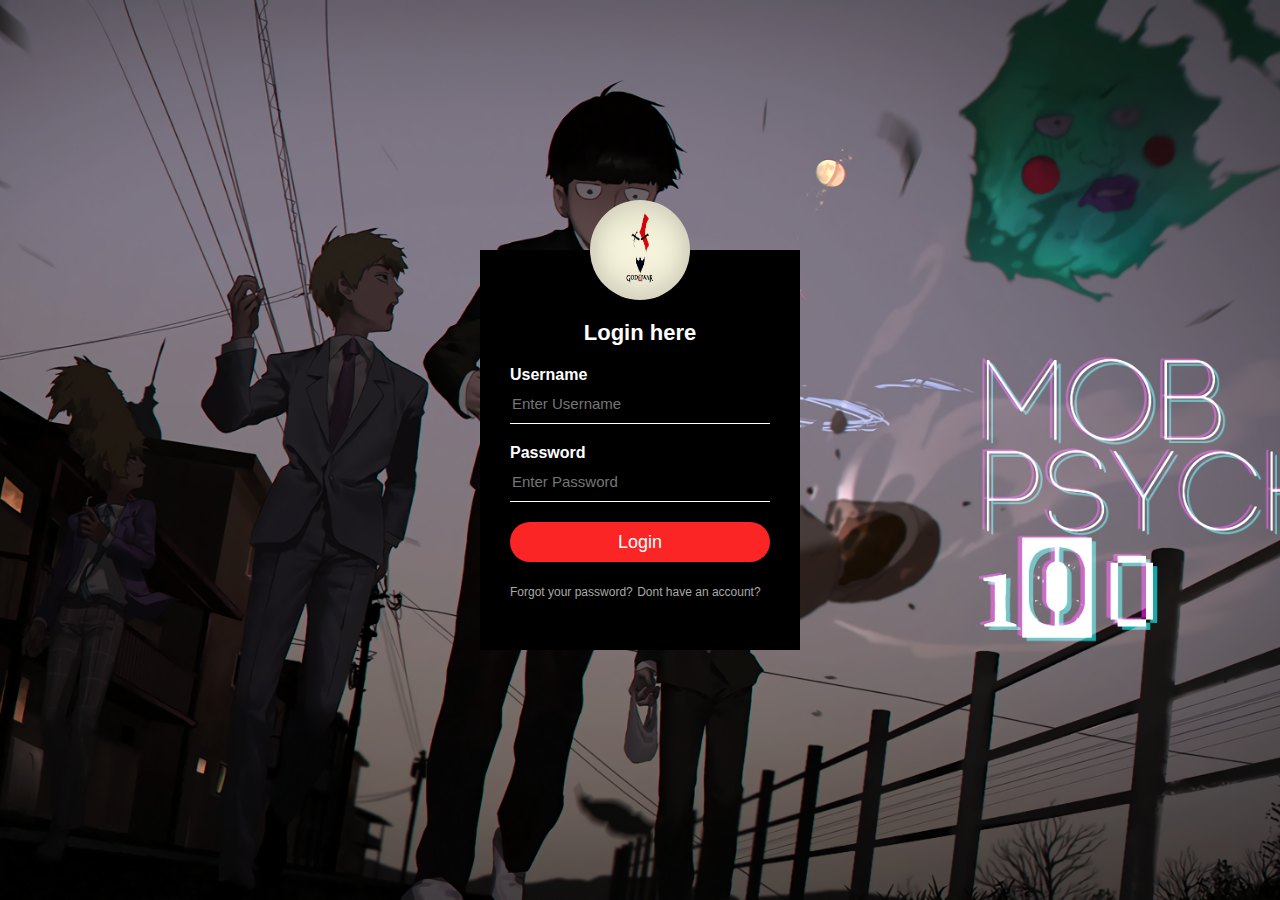
<file: Index.html>
<html>
    <head>
        <title>Login page </title>
        <link rel="stylesheet" type="text/css" href="style.css">
    </head>
    <body>
        <div class ="login">
            <img src="img.jpg" class="avatar">
            <h1>Login here</h1>
            <form>
                <p>Username</p>
                <input type="text" name="" placeholder="Enter Username">
                <p>Password</p>
                <input type="password" name="" placeholder="Enter Password">
                <input type="submit" name="" value="Login">
                <a href="a">Forgot your password?</a>
                <a href="a">Dont have an account?</a>
            </form>
        </div>
    </body>
</html>
</file>
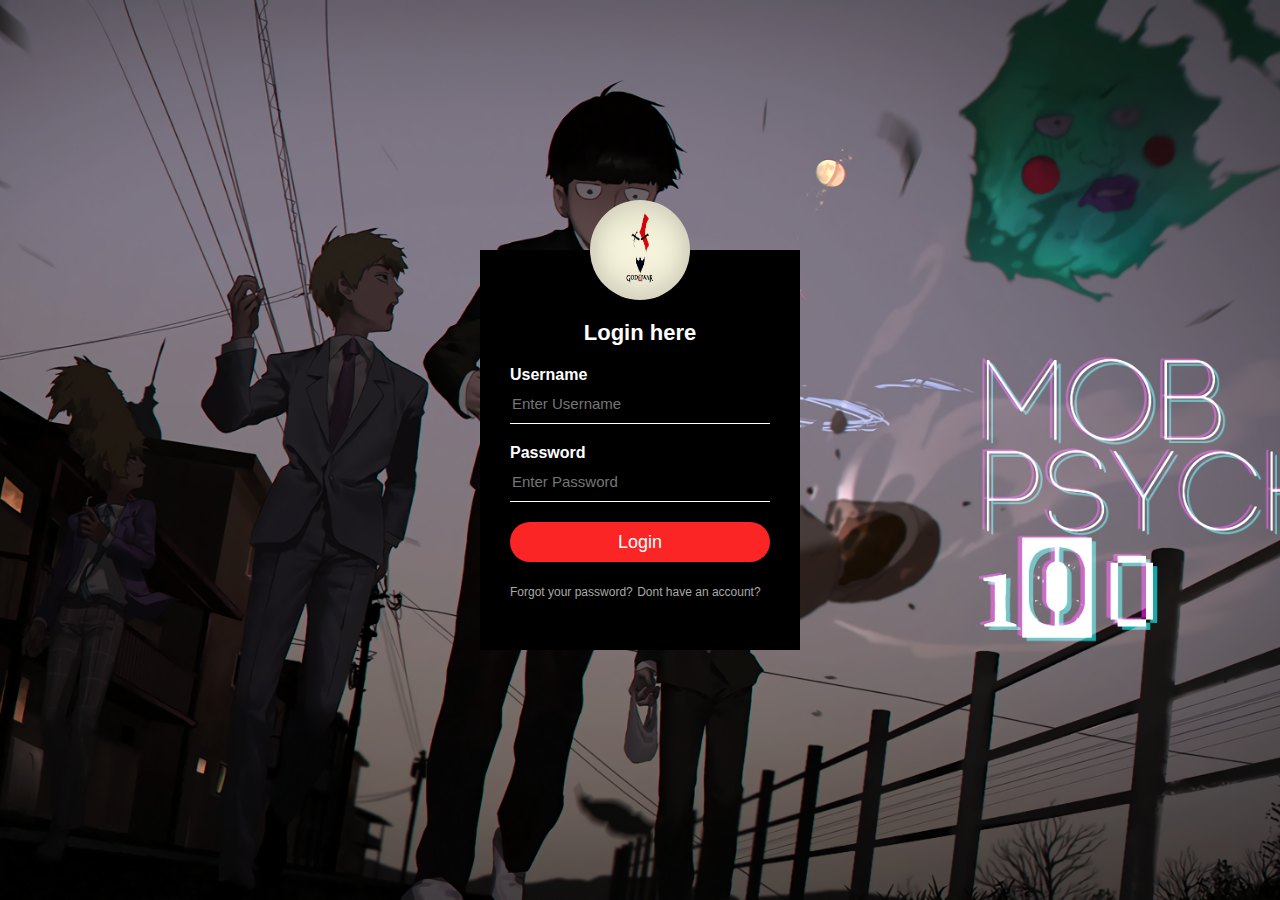
<file: login.html>
<html>
    <head>
        <title>Login page </title>
        <link rel="stylesheet" type="text/css" href="style.css">
    </head>
    <body>
        <div class ="login">
            <img src="img.jpg" class="avatar">
            <h1>Login here</h1>
            <form>
                <p>Username</p>
                <input type="text" name="" placeholder="Enter Username">
                <p>Password</p>
                <input type="password" name="" placeholder="Enter Password">
                <input type="submit" name="" value="Login">
                <a href="a">Forgot your password?</a>
                <a href="a">Dont have an account?</a>
            </form>
        </div>
    </body>
</html>
</file>
<file: style.css>
body{
    margin: 0;
    padding: 0;
    background: url(background.png);
    background-position: center;
    background-size: cover;
    font-family: sans-serif;
}

.login{
    width: 320px;
    height: 400px;
    background: #000;
    color: #fff;
    top: 50%;
    left: 50%;
    position: absolute;
    transform: translate(-50%, -50%);
    box-sizing: border-box;
    padding: 70px 30px;
}

.avatar{
    width: 100px;
    height: 100px;
    border-radius: 50px;
    position: absolute;
    top: -50px;
    left: calc(50% - 50px);
}

h1{
    margin: 0;
    padding: 0 0 20px;
    text-align: center;
    font-size: 22px;
}

.login p{
    margin: 0;
    padding: 0;
    font-weight: bold;
}

.login input{
    width: 100%;
    margin-bottom: 20px;
}

.login input[type="text"], input[type="password"]{
    border: none;
    border-bottom: 1px solid #fff;
    background:transparent;
    outline: none;
    height: 40px;
    color: #fff;
    font-size: 15px;
}

.login input[type="submit"]{
    border: none;
    outline: none;
    height: 40px;
    background-color: #fb2525;
    color: #fff;
    font-size: 18px;
    border-radius: 20px;
}

.login input[type="submit"]:hover{
    cursor: pointer;
    background: #ffc107;
    color: #000;
}

.login a{
    text-decoration: none;
    font-size: 12px;
    line-height: 20px;
    color: darkgray;
}

.login a:hover{
    color: #ffc107;
}
</file>
